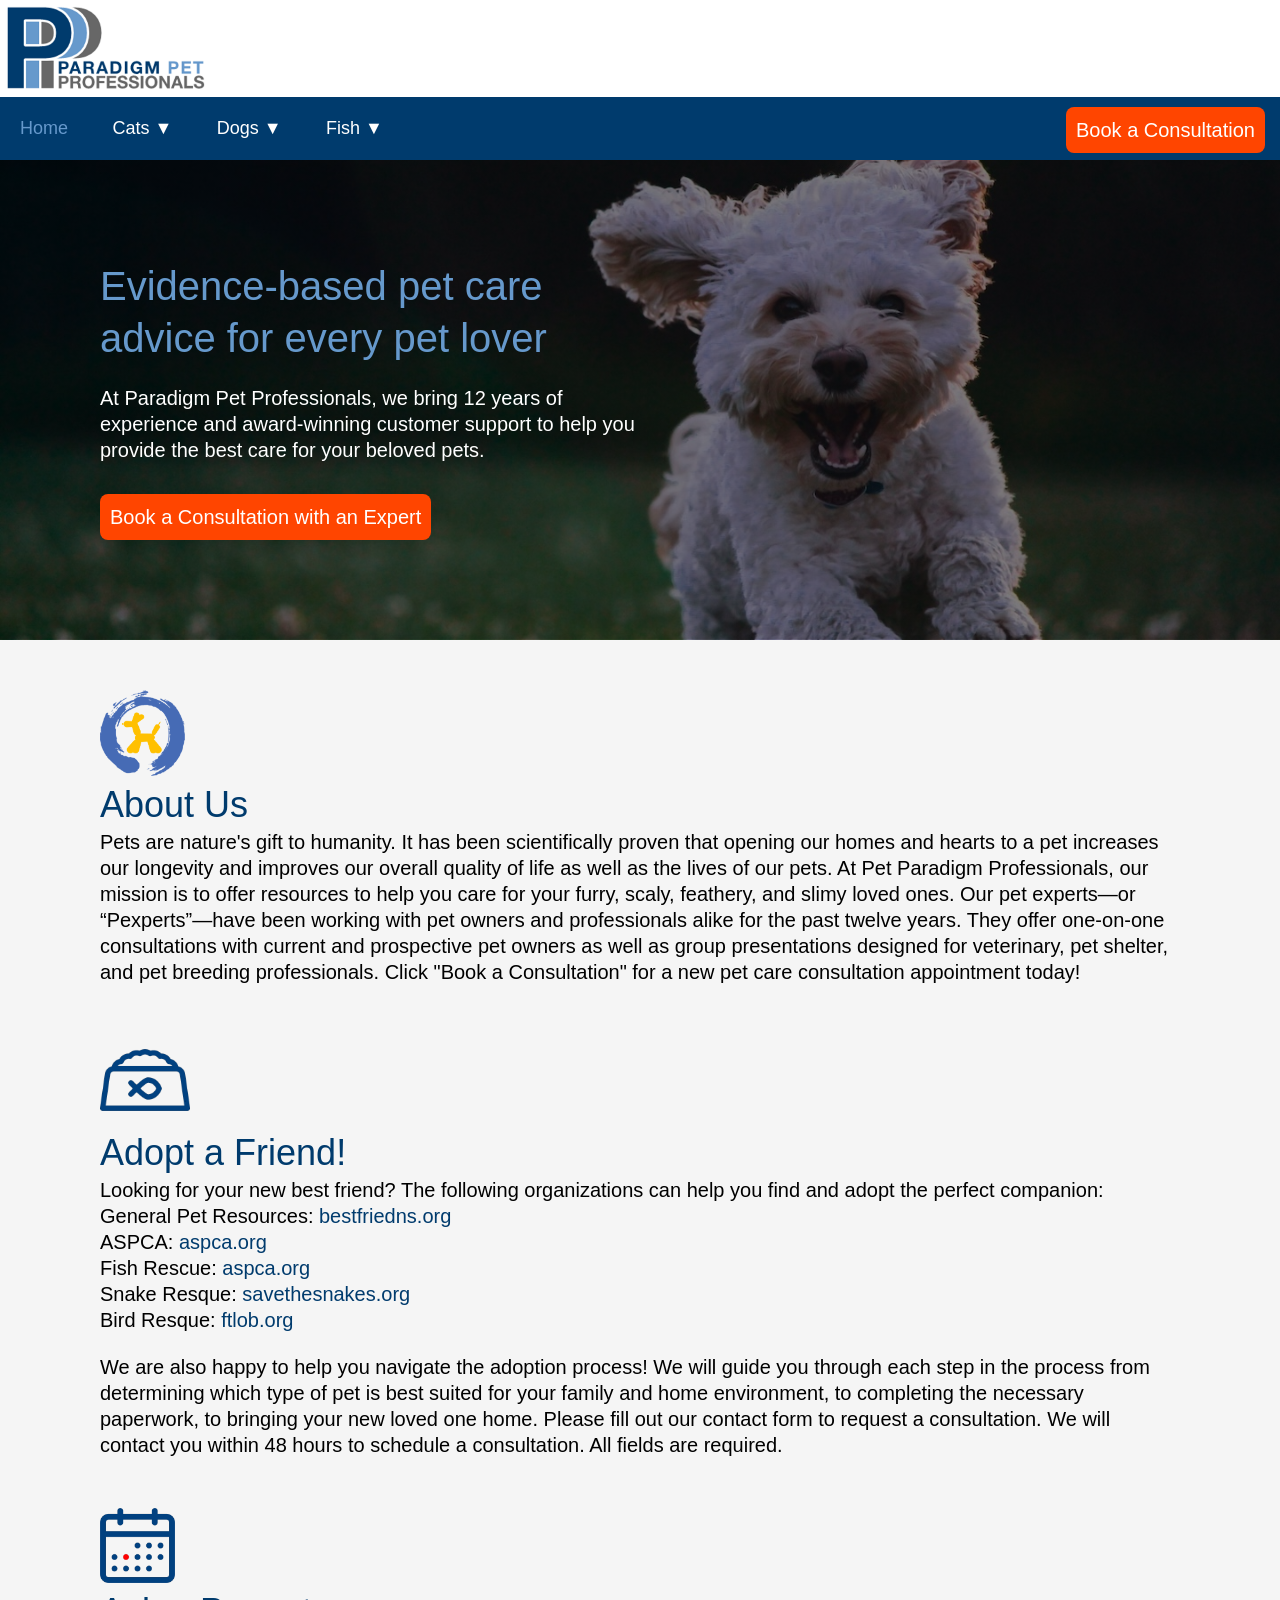
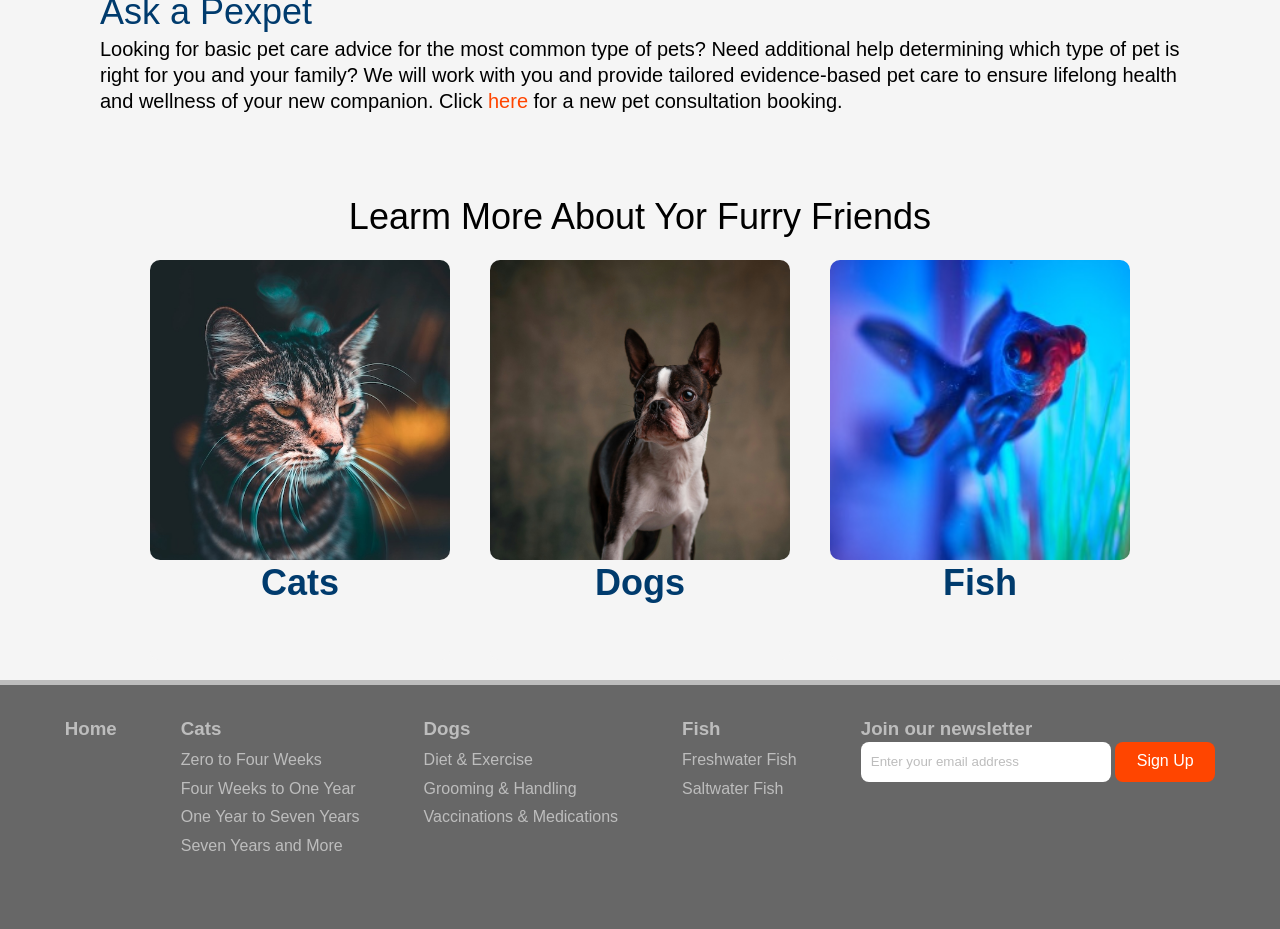
<file: index.html>
<!DOCTYPE html>
<html lang="en">
  <head>
    <link rel="stylesheet" href="css/stylesheet.css" />
    <script defer src="jss/activePage.js"></script>
    <meta charset="UTF-8" />
    <meta name="viewport" content="width=device-width, initial-scale=1.0" />
    <title>Paradigm Pet Profesionals</title>
    <meta name="viewport" content="width=device-width, initial-scale=1.0">
    <link rel="icon" type="pppicon" href="images/brand1.png" />
  </head>
  <body>
    <nav id="navBar">
      <img class="logo" src="images/brand2.png" alt="PPP Logo" width="200">
      <ul>
        <li><a href="index.html">Home</a></li>
        <li>
          <a href="cats.html">Cats ▼</a>
          <ul class="dropdown">
            <li>
              <a href="cats.html#Zero to Four Weeks">Zero to Four Weeks</a>
            </li>
            <li>
              <a href="cats.html#Four Weeks to One Year">Four Weeks to One Year</a>             
              <li><a href="cats.html#One Year to Seven Years">One Year to Seven Years</a></li>
              <li><a href="cats.html#Seven Years and More">Seven Years and More</a></li>
            </li>
          </ul>
        </li>
        <li><a href="dogs.html">Dogs ▼</a>
          <ul class="dropdown">
            <li><a href="dogs.html#Diet & Exercise">Diet & Exercise</a></li>
            <li><a href="dogs.html#Grooming & Handling">Grooming & Handling</a></li>
            <li><a href="dogs.html#Vaccinations & Medications">Vaccinations & Medications</a></li>
          </ul>
        
        </li>
        <li><a href="fish.html">Fish ▼</a>
          <ul class="dropdown">
            <li><a href="fish.html#Freshwater Fish">Freshwater Fish</a></li>
            <li><a href="fish.html#Saltwater Fish">Saltwater Fish</a></li>
          </ul>
        </li>
        <a class="navcta" href="form.html">
          <button>Book a Consultation</button>
        </a>
      </ul>
    </nav>
    <section class="banner">
      <h1 class="hero">Evidence-based pet care advice for every pet lover</h1>
      <br>
      <p class="subhero">At Paradigm Pet Professionals, we bring 12 years of experience and award-winning customer support to help you provide the best care for your beloved pets. </p>
      <a href="form.html">
        <br>
        <button>Book a Consultation with an Expert</button>
      </a>
    </section>
    <section class="services">
      <div class="offerings">
        <img src="images/brand1.png" alt="About Us" width="85px">
        <h1>About Us</h1>
        <p>
          Pets are nature's gift to humanity. It has been scientifically proven that opening our homes and hearts to a pet increases our longevity and improves our overall quality of life as well as the lives of our pets. At Pet Paradigm Professionals, our mission is to offer resources to help you care for your furry, scaly, feathery, and slimy loved ones. Our pet experts—or “Pexperts”—have been working with pet owners and professionals alike for the past twelve years. They offer one-on-one consultations with current and prospective pet owners as well as group presentations designed for veterinary, pet shelter, and pet breeding professionals. Click "Book a Consultation" for a new pet care consultation appointment today!
        </p>
      </div>
      <div class="offerings">
        <img src="images/foodbowl.png" alt="Cat bowl" width="90">
        <h1>Adopt a Friend!</h1>
        <p>Looking for your new best friend? The following organizations can help you find and adopt the perfect companion:</p>
        <p>General Pet Resources:&nbsp;<a href="https://bestfriends.org/pet-care-resources/issues/pet-adoption-resources">bestfriedns.org</a></p>
        <p>ASPCA:&nbsp;<a href="https://www.aspca.org/ ">aspca.org</a></p>
        <p>Fish Rescue:&nbsp;<a href="https://www.aspca.org/ ">aspca.org</a></p>
        <p>Snake Resque:&nbsp;<a href="https://savethesnakes.org/snakerescuecall/">savethesnakes.org</a></p>
        <p>Bird Resque:&nbsp;<a href="https://ftlob.rescuegroups.org/">ftlob.org</a></p>
        <br>
        <p>We are also happy to help you navigate the adoption process! We will guide you through each step in the process from determining which type of pet is best suited for your family and home environment, to completing the necessary paperwork, to bringing your new loved one home. Please fill out our contact form to request a consultation. We will contact you within 48 hours to schedule a consultation. All fields are required.</p>
      </div>
      <div class="offerings">
        <img src="images/calendar.png" alt="Calendar with a selected date" width="75px">
        <h1>Ask a Pexpet</h1>
        <p>
          Looking for basic pet care advice for the most common type of pets? Need additional help determining which type of pet is right for you and your family? We will work with you and provide tailored evidence-based pet care to ensure lifelong health and wellness of your new companion. Click <a  style="color: orangered;" href="form.html">here</a> for a new pet consultation booking.
        </p>
      </div>
      <div class="offerings">
      </div>
    </section>
    <h1 class="midsection">Learm More About Yor Furry Friends</h1>
    <section class="contain">
      <div class="card">
        <a class="cardlinks" href="cats.html"><div class="card-image cat"></div>
          <h2>Cats</h2>
        </a>
      </div>
      <div class="card">
        <a class="cardlinks"  href="dogs.html"><div class="card-image dog"></div>
          <h2>Dogs</h2>
        </a>

      </div>
      <div class="card">
        <a class="cardlinks"  href="fish.html"><div class="card-image fish"></div>
          <h2>Fish</h2>
        </a>

      </div>
    </section>
    
    <footer>
      <div class="footer-container">
        <div class="footer">
          <div class="footer-heading heading-1">
            <a href="index.html"><h3>Home</h3></a>
          </div>
          <div class="footer-heading heading-2">
            <a href="cats.html"><h3>Cats</h3></a>
            <a href="cats.html#Zero to Four Weeks">Zero to Four Weeks</a>
            <a href="cats.html#Four Weeks to One Year">Four Weeks to One Year</a>
                <a href="cats.html#One Year to Seven Years">One Year to Seven Years</a>
                <a href="cats.html#Seven Years and More">Seven Years and More</a>
          </div>
          <div class="footer-heading heading-3">
            <a href="dogs.html"><h3>Dogs</h3></a>
            <a href="dogs.html#Diet & Exercise">Diet & Exercise</a>
            <a href="dogs.html#Grooming & Handling">Grooming & Handling</a>
            <a href="dogs.html#Vaccinations & Medications">Vaccinations & Medications</a>
          </div>
          <div class="footer-heading heading-4">
            <a href="fish.html"><h3>Fish</h3></a>
            <a href="fish.html#Freshwater Fish">Freshwater Fish</a>
            <a href="fish.html#Saltwater Fish">Saltwater Fish</a>
          </div>
          <div class="footer-email-form">
            <h3>
              Join our newsletter
            </h3>
            <input type="email" placeholder="Enter your email address" id="footer-email">
            <input type="submit" value="Sign Up" id="footer-email-btn">
          </div>
        </div>
      </div>
    </footer>
  </body>
</html>
</file>
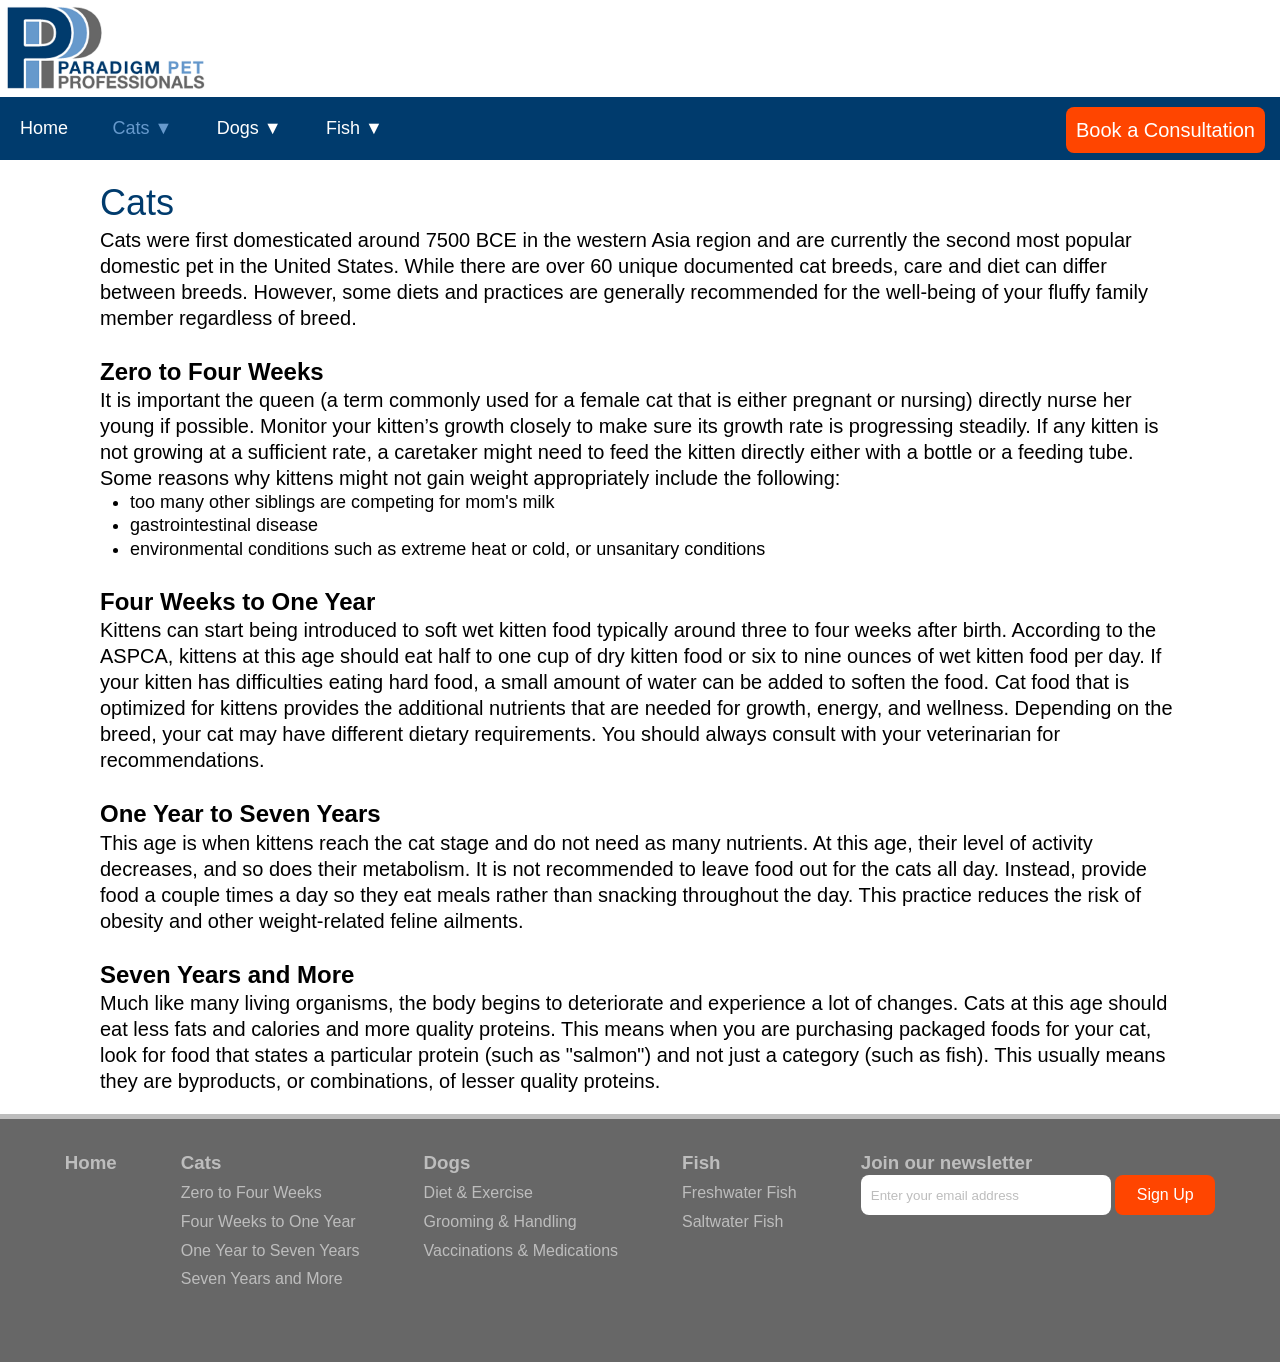
<file: cats.html>
<!DOCTYPE html>
<html lang="en">
  <head>
    <link rel="stylesheet" href="css/stylesheet.css" />
    <script defer src="jss/activePage.js"></script>
    <meta charset="UTF-8" />
    <meta name="viewport" content="width=device-width, initial-scale=1.0" />
    <title>Paradigm Pet Profesionals</title>
    <meta name="viewport" content="width=device-width, initial-scale=1.0">
    <link rel="icon" type="pppicon" href="images/brand1.png" />
  </head>
  <body>
    <nav id="navBar">
      <img class="logo" src="images/brand2.png" alt="PPP Logo" width="200">
      <ul>
        <li><a href="index.html">Home</a></li>
        <li>
          <a href="cats.html">Cats ▼</a>
          <ul class="dropdown">
            <li>
              <a href="cats.html#Zero to Four Weeks">Zero to Four Weeks</a>
            </li>
            <li>
              <a href="cats.html#Four Weeks to One Year">Four Weeks to One Year</a>             
              <li><a href="cats.html#One Year to Seven Years">One Year to Seven Years</a></li>
              <li><a href="cats.html#Seven Years and More">Seven Years and More</a></li>
            </li>
          </ul>
        </li>
        <li><a href="dogs.html">Dogs ▼</a>
          <ul class="dropdown">
            <li><a href="dogs.html#Diet & Exercise">Diet & Exercise</a></li>
            <li><a href="dogs.html#Grooming & Handling">Grooming & Handling</a></li>
            <li><a href="dogs.html#Vaccinations & Medications">Vaccinations & Medications</a></li>
          </ul>
        
        </li>
        <li><a href="fish.html">Fish ▼</a>
          <ul class="dropdown">
            <li><a href="fish.html#Freshwater Fish">Freshwater Fish</a></li>
            <li><a href="fish.html#Saltwater Fish">Saltwater Fish</a></li>
          </ul>
        </li>
        <a class="navcta" href="form.html">
          <button>Book a Consultation</button>
        </a>
      </ul>
    </nav>
    <section class="catspage">
    <h1>Cats</h1>
      <p>
        Cats were first domesticated around 7500 BCE in the western Asia region and are currently the second most popular domestic pet in the United States. While there are over 60 unique documented cat breeds, care and diet can differ between breeds. However, some diets and practices are generally recommended for the well-being of your fluffy family member regardless of breed.
      </p>
      <h2 id="Zero to Four Weeks">Zero to Four Weeks</h2>
      <p>It is important the queen (a term commonly used for a female cat that is either pregnant or nursing) directly nurse her young if possible. Monitor your kitten’s growth closely to make sure its growth rate is progressing steadily. If any kitten is not growing at a sufficient rate, a caretaker might need to feed the kitten directly either with a bottle or a feeding tube. Some reasons why kittens might not gain weight appropriately include the following:
        <ul>
        <li>too many other siblings are competing for mom's milk</li>
        <li>gastrointestinal disease</li>
        <li>environmental conditions such as extreme heat or cold, or unsanitary conditions</li>
        </ul>
      </p>
      <h2 id="Four Weeks to One Year">Four Weeks to One Year</h2>
      <p>Kittens can start being introduced to soft wet kitten food typically around three to four weeks after birth. According to the ASPCA, kittens at this age should eat half to one cup of dry kitten food or six to nine ounces of wet kitten food per day. If your kitten has difficulties eating hard food, a small amount of water can be added to soften the food. Cat food that is optimized for kittens provides the additional nutrients that are needed for growth, energy, and wellness. Depending on the breed, your cat may have different dietary requirements. You should always consult with your veterinarian for recommendations.</p>
      <h2 id="One Year to Seven Years">One Year to Seven Years</h2>
      <p>This age is when kittens reach the cat stage and do not need as many nutrients. At this age, their level of activity decreases, and so does their metabolism. It is not recommended to leave food out for the cats all day. Instead, provide food a couple times a day so they eat meals rather than snacking throughout the day. This practice reduces the risk of obesity and other weight-related feline ailments.</p>
      <h2 id="Seven Years and More">Seven Years and More</h2>
      <p>Much like many living organisms, the body begins to deteriorate and experience a lot of changes. Cats at this age should eat less fats and calories and more quality proteins. This means when you are purchasing packaged foods for your cat, look for food that states a particular protein (such as "salmon") and not just a category (such as fish). This usually means they are byproducts, or combinations, of lesser quality proteins.</p>
    </section>
    <footer>
      <div class="footer-container">
        <div class="footer">
          <div class="footer-heading heading-1">
            <a href="index.html"><h3>Home</h3></a>
          </div>
          <div class="footer-heading heading-2">
            <a href="cats.html"><h3>Cats</h3></a>
            <a href="cats.html#Zero to Four Weeks">Zero to Four Weeks</a>
            <a href="cats.html#Four Weeks to One Year"
              >Four Weeks to One Year</a
            >
            <a href="cats.html#One Year to Seven Years"
              >One Year to Seven Years</a
            >
            <a href="cats.html#Seven Years and More">Seven Years and More</a>
          </div>
          <div class="footer-heading heading-3">
            <a href="dogs.html"><h3>Dogs</h3></a>
            <a href="dogs.html#Diet & Exercise">Diet & Exercise</a>
            <a href="dogs.html#Grooming & Handling">Grooming & Handling</a>
            <a href="dogs.html#Vaccinations & Medications"
              >Vaccinations & Medications</a
            >
          </div>
          <div class="footer-heading heading-4">
            <a href="fish.html"><h3>Fish</h3></a>
            <a href="fish.html#Freshwater Fish">Freshwater Fish</a>
            <a href="fish.html#Saltwater Fish">Saltwater Fish</a>
          </div>
          <div class="footer-email-form">
            <h3>Join our newsletter</h3>
            <input
              type="email"
              placeholder="Enter your email address"
              id="footer-email"
            />
            <input type="submit" value="Sign Up" id="footer-email-btn" />
          </div>
        </div>
      </div>
    </footer>
  </body>
</html>
</file>
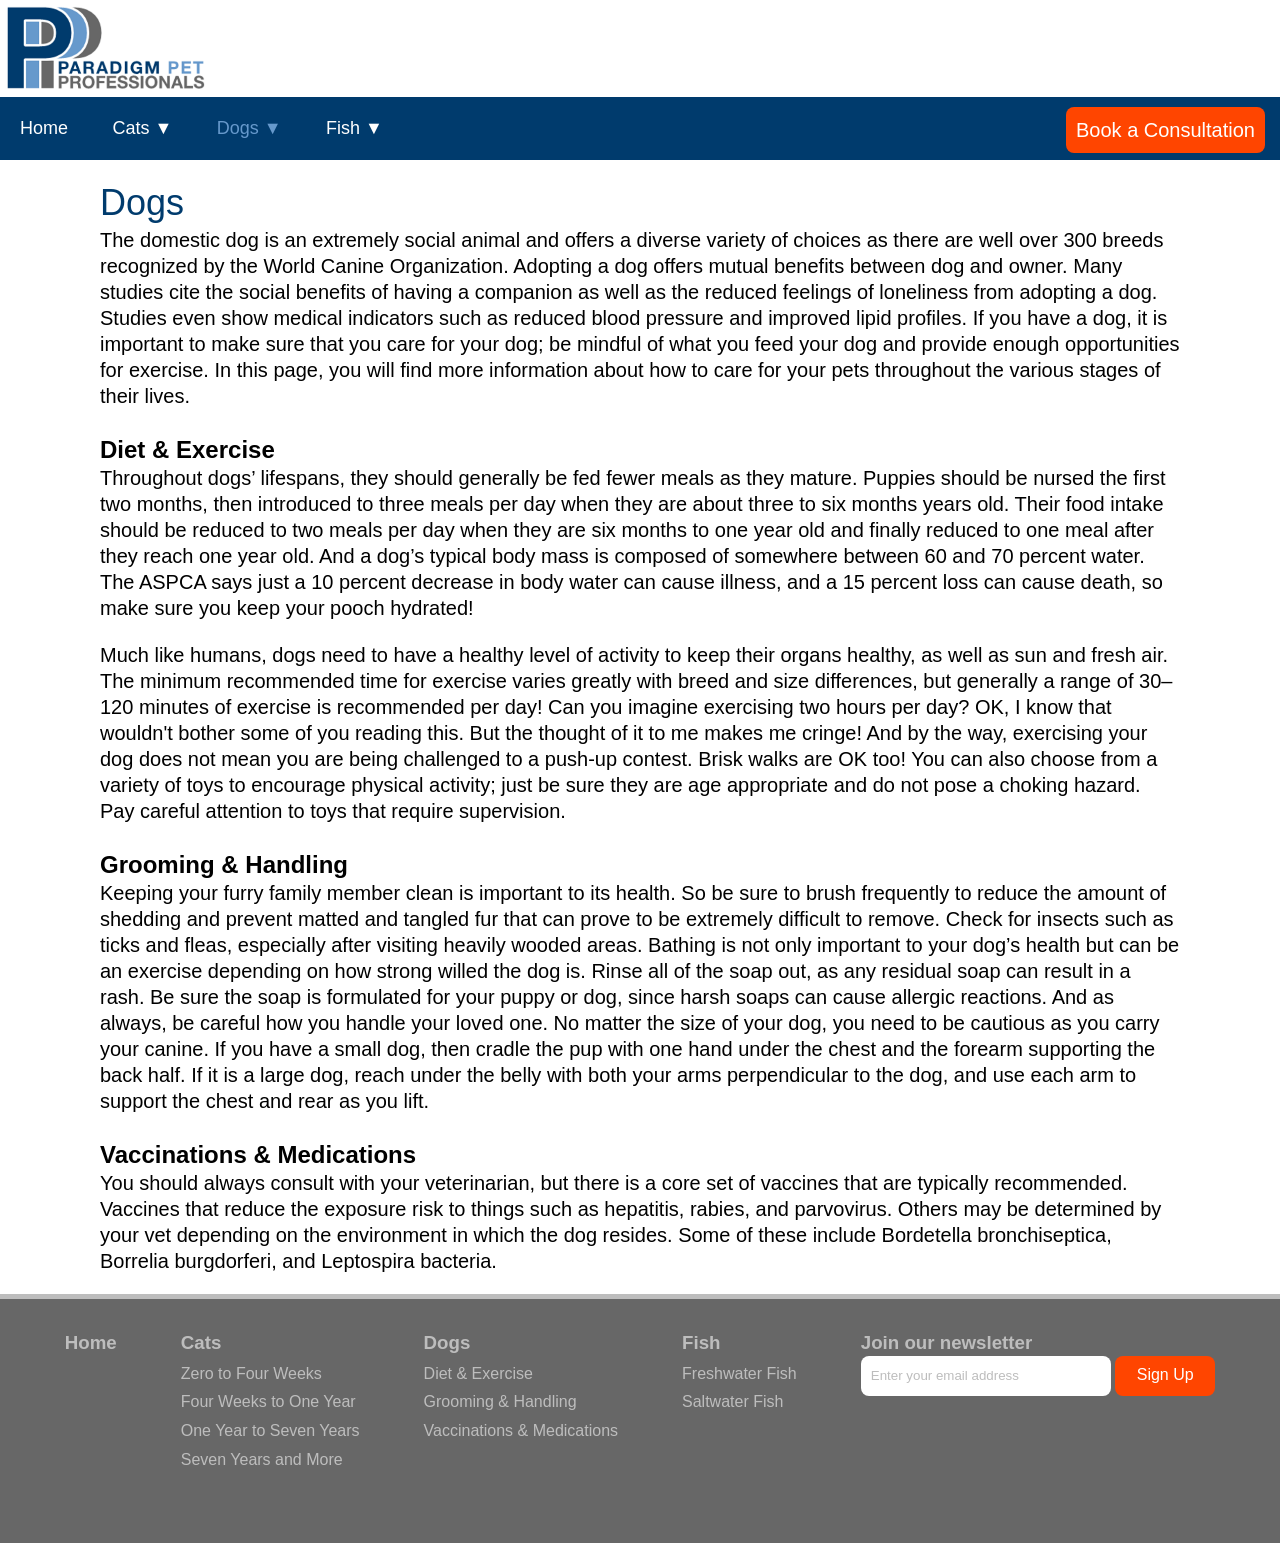
<file: dogs.html>
<!DOCTYPE html>
<html lang="en">
  <head>
    <link rel="stylesheet" href="css/stylesheet.css" />
    <script defer src="jss/activePage.js"></script>
    <meta charset="UTF-8" />
    <meta name="viewport" content="width=device-width, initial-scale=1.0" />
    <title>Paradigm Pet Profesionals</title>
    <meta name="viewport" content="width=device-width, initial-scale=1.0">
    <link rel="icon" type="pppicon" href="images/brand1.png" />
  </head>
  <body>
    <nav id="navBar">
      <img class="logo" src="images/brand2.png" alt="PPP Logo" width="200">
      <ul>
        <li><a href="index.html">Home</a></li>
        <li>
          <a href="cats.html">Cats ▼</a>
          <ul class="dropdown">
            <li>
              <a href="cats.html#Zero to Four Weeks">Zero to Four Weeks</a>
            </li>
            <li>
              <a href="cats.html#Four Weeks to One Year">Four Weeks to One Year</a>             
              <li><a href="cats.html#One Year to Seven Years">One Year to Seven Years</a></li>
              <li><a href="cats.html#Seven Years and More">Seven Years and More</a></li>
            </li>
          </ul>
        </li>
        <li><a href="dogs.html">Dogs ▼</a>
          <ul class="dropdown">
            <li><a href="dogs.html#Diet & Exercise">Diet & Exercise</a></li>
            <li><a href="dogs.html#Grooming & Handling">Grooming & Handling</a></li>
            <li><a href="dogs.html#Vaccinations & Medications">Vaccinations & Medications</a></li>
          </ul>
        
        </li>
        <li><a href="fish.html">Fish ▼</a>
          <ul class="dropdown">
            <li><a href="fish.html#Freshwater Fish">Freshwater Fish</a></li>
            <li><a href="fish.html#Saltwater Fish">Saltwater Fish</a></li>
          </ul>
        </li>
        <a class="navcta" href="form.html">
          <button>Book a Consultation</button>
        </a>
      </ul>
    </nav>
    <section class="dogspage">
      <h1>Dogs</h1>
      <p>The domestic dog is an extremely social animal and offers a diverse variety of choices as there are well over 300 breeds recognized by the World Canine Organization. Adopting a dog offers mutual benefits between dog and owner. Many studies cite the social benefits of having a companion as well as the reduced feelings of loneliness from adopting a dog. Studies even show medical indicators such as reduced blood pressure and improved lipid profiles. If you have a dog, it is important to make sure that you care for your dog; be mindful of what you feed your dog and provide enough opportunities for exercise. In this page, you will find more information about how to care for your pets throughout the various stages of their lives.</p>
      <h2 id="Diet & Exercise">Diet & Exercise</h2>
      <p>Throughout dogs’ lifespans, they should generally be fed fewer meals as they mature. Puppies should be nursed the first two months, then introduced to three meals per day when they are about three to six months years old. Their food intake should be reduced to two meals per day when they are six months to one year old and finally reduced to one meal after they reach one year old. And a dog’s typical body mass is composed of somewhere between 60 and 70 percent water. The ASPCA says just a 10 percent decrease in body water can cause illness, and a 15 percent loss can cause death, so make sure you keep your pooch hydrated!</p>
      <br>
      <p>Much like humans, dogs need to have a healthy level of activity to keep their organs healthy, as well as sun and fresh air. The minimum recommended time for exercise varies greatly with breed and size differences, but generally a range of 30–120 minutes of exercise is recommended per day! Can you imagine exercising two hours per day? OK, I know that wouldn't bother some of you reading this. But the thought of it to me makes me cringe! And by the way, exercising your dog does not mean you are being challenged to a push-up contest. Brisk walks are OK too! You can also choose from a variety of toys to encourage physical activity; just be sure they are age appropriate and do not pose a choking hazard. Pay careful attention to toys that require supervision.</p>
      <h2 id="Grooming & Handling">Grooming & Handling</h2>
      <p>Keeping your furry family member clean is important to its health. So be sure to brush frequently to reduce the amount of shedding and prevent matted and tangled fur that can prove to be extremely difficult to remove. Check for insects such as ticks and fleas, especially after visiting heavily wooded areas. Bathing is not only important to your dog’s health but can be an exercise depending on how strong willed the dog is. Rinse all of the soap out, as any residual soap can result in a rash. Be sure the soap is formulated for your puppy or dog, since harsh soaps can cause allergic reactions. And as always, be careful how you handle your loved one. No matter the size of your dog, you need to be cautious as you carry your canine. If you have a small dog, then cradle the pup with one hand under the chest and the forearm supporting the back half. If it is a large dog, reach under the belly with both your arms perpendicular to the dog, and use each arm to support the chest and rear as you lift.</p>
      <h2 id="Vaccinations & Medications">Vaccinations & Medications</h2>
      <p>You should always consult with your veterinarian, but there is a core set of vaccines that are typically recommended. Vaccines that reduce the exposure risk to things such as hepatitis, rabies, and parvovirus. Others may be determined by your vet depending on the environment in which the dog resides. Some of these include Bordetella bronchiseptica, Borrelia burgdorferi, and Leptospira bacteria.</p>
    </section>
      <footer>
      <div class="footer-container">
        <div class="footer">
          <div class="footer-heading heading-1">
            <a href="index.html"><h3>Home</h3></a>
          </div>
          <div class="footer-heading heading-2">
            <a href="cats.html"><h3>Cats</h3></a>
            <a href="cats.html#Zero to Four Weeks">Zero to Four Weeks</a>
            <a href="cats.html#Four Weeks to One Year"
              >Four Weeks to One Year</a
            >
            <a href="cats.html#One Year to Seven Years"
              >One Year to Seven Years</a
            >
            <a href="cats.html#Seven Years and More">Seven Years and More</a>
          </div>
          <div class="footer-heading heading-3">
            <a href="dogs.html"><h3>Dogs</h3></a>
            <a href="dogs.html#Diet & Exercise">Diet & Exercise</a>
            <a href="dogs.html#Grooming & Handling">Grooming & Handling</a>
            <a href="dogs.html#Vaccinations & Medications"
              >Vaccinations & Medications</a
            >
          </div>
          <div class="footer-heading heading-4">
            <a href="fish.html"><h3>Fish</h3></a>
            <a href="fish.html#Freshwater Fish">Freshwater Fish</a>
            <a href="fish.html#Saltwater Fish">Saltwater Fish</a>
          </div>
          <div class="footer-email-form">
            <h3>Join our newsletter</h3>
            <input
              type="email"
              placeholder="Enter your email address"
              id="footer-email"
            />
            <input type="submit" value="Sign Up" id="footer-email-btn" />
          </div>
        </div>
      </div>
    </footer>
  </body>
</html>
</file>
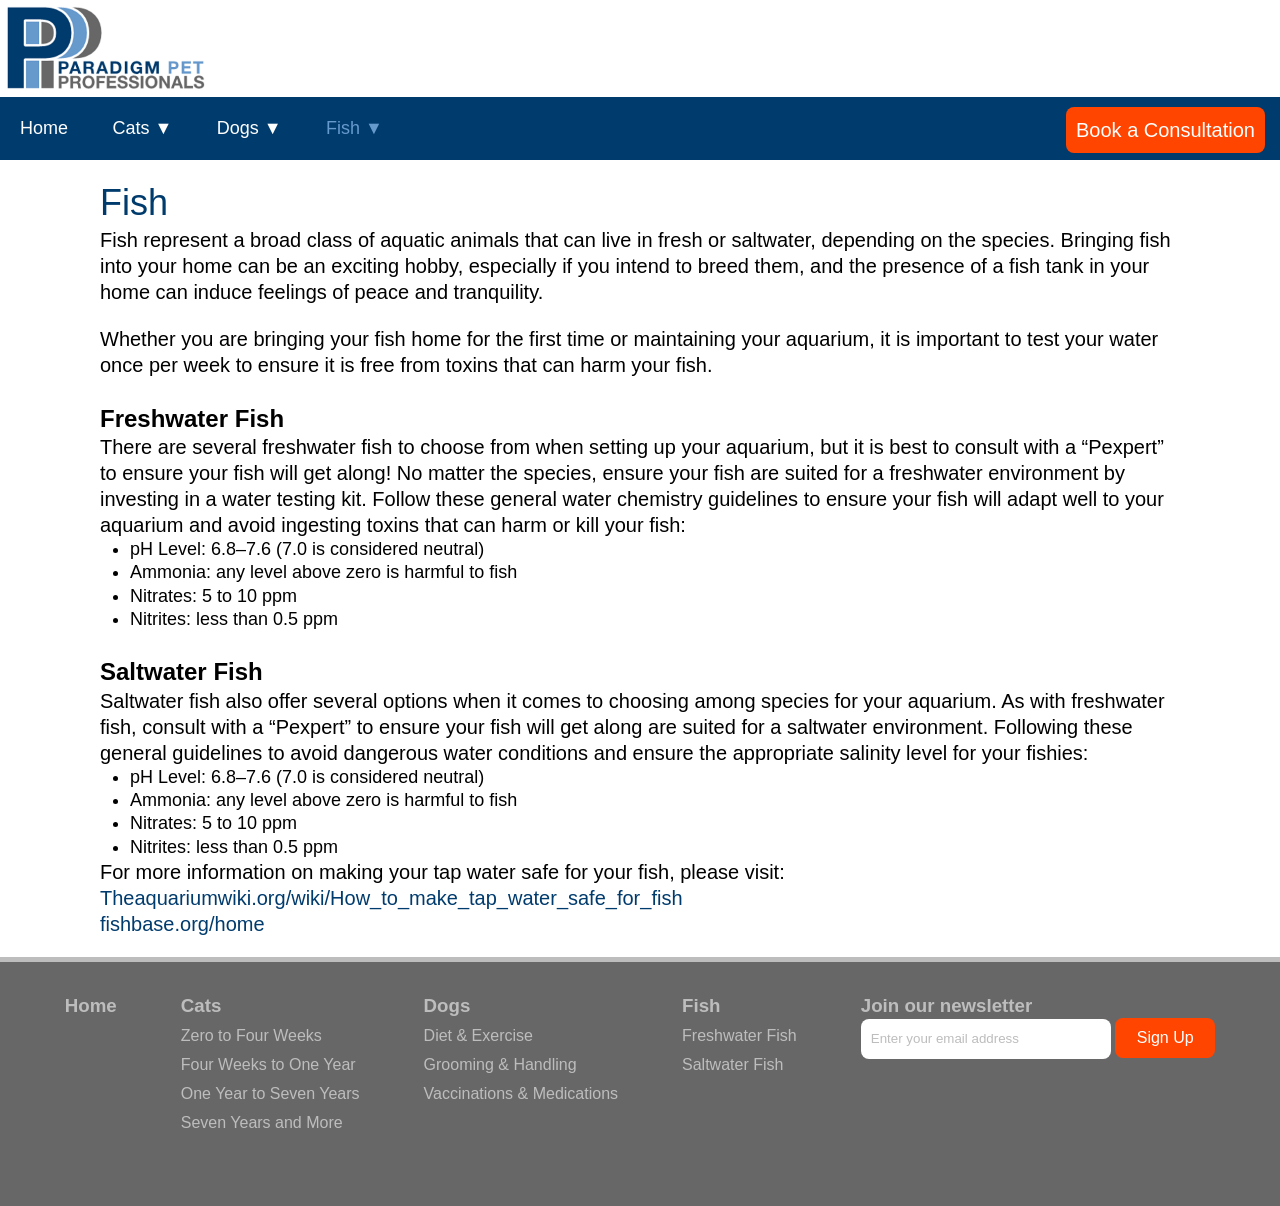
<file: fish.html>
<!DOCTYPE html>
<html lang="en">
  <head>
    <link rel="stylesheet" href="css/stylesheet.css" />
    <script defer src="jss/activePage.js"></script>
    <meta charset="UTF-8" />
    <meta name="viewport" content="width=device-width, initial-scale=1.0" />
    <title>Paradigm Pet Profesionals</title>
    <meta name="viewport" content="width=device-width, initial-scale=1.0">
    <link rel="icon" type="pppicon" href="images/brand1.png" />
  </head>
  <body>
    <nav id="navBar">
      <img class="logo" src="images/brand2.png" alt="PPP Logo" width="200">
      <ul>
        <li><a href="index.html">Home</a></li>
        <li>
          <a href="cats.html">Cats ▼</a>
          <ul class="dropdown">
            <li>
              <a href="cats.html#Zero to Four Weeks">Zero to Four Weeks</a>
            </li>
            <li>
              <a href="cats.html#Four Weeks to One Year">Four Weeks to One Year</a>             
              <li><a href="cats.html#One Year to Seven Years">One Year to Seven Years</a></li>
              <li><a href="cats.html#Seven Years and More">Seven Years and More</a></li>
            </li>
          </ul>
        </li>
        <li><a href="dogs.html">Dogs ▼</a>
          <ul class="dropdown">
            <li><a href="dogs.html#Diet & Exercise">Diet & Exercise</a></li>
            <li><a href="dogs.html#Grooming & Handling">Grooming & Handling</a></li>
            <li><a href="dogs.html#Vaccinations & Medications">Vaccinations & Medications</a></li>
          </ul>
        
        </li>
        <li><a href="fish.html">Fish ▼</a>
          <ul class="dropdown">
            <li><a href="fish.html#Freshwater Fish">Freshwater Fish</a></li>
            <li><a href="fish.html#Saltwater Fish">Saltwater Fish</a></li>
          </ul>
        </li>
        <a class="navcta" href="form.html">
          <button>Book a Consultation</button>
        </a>
      </ul>
    </nav>
    <section class="fishpage">
      <h1>
        Fish
      </h1>
      <p>Fish represent a broad class of aquatic animals that can live in fresh or saltwater, depending on the species. Bringing fish into your home can be an exciting hobby, especially if you intend to breed them, and the presence of a fish tank in your home can induce feelings of peace and tranquility.</p>
      <br>
      <p>Whether you are bringing your fish home for the first time or maintaining your aquarium, it is important to test your water once per week to ensure it is free from toxins that can harm your fish.</p>
      <h2 id="Freshwater Fish">Freshwater Fish</h2>
      <p>There are several freshwater fish to choose from when setting up your aquarium, but it is best to consult with a “Pexpert” to ensure your fish will get along! No matter the species, ensure your fish are suited for a freshwater environment by investing in a water testing kit. Follow these general water chemistry guidelines to ensure your fish will adapt well to your aquarium and avoid ingesting toxins that can harm or kill your fish:
        <ul>
        <li>pH Level: 6.8–7.6 (7.0 is considered neutral)</li>
        <li>Ammonia: any level above zero is harmful to fish</li>
        <li>Nitrates: 5 to 10 ppm</li>
        <li>Nitrites: less than 0.5 ppm</li>
      </ul>
        </p>
      <h2 id="Saltwater Fish">Saltwater Fish</h2>
      <p>Saltwater fish also offer several options when it comes to choosing among species for your aquarium. As with freshwater fish, consult with a “Pexpert” to ensure your fish will get along are suited for a saltwater environment. Following these general guidelines to avoid dangerous water conditions and ensure the appropriate salinity level for your fishies:</p>
      <ul>
      <li>pH Level: 6.8–7.6 (7.0 is considered neutral)</li>
      <li>Ammonia: any level above zero is harmful to fish</li>
      <li>Nitrates: 5 to 10 ppm</li>
      <li>Nitrites: less than 0.5 ppm</li>
      </ul>
      <p>For more information on making your tap water safe for your fish, please visit: <a href="http://www.theaquariumwiki.org/wiki/How_to_make_tap_water_safe_for_fish">Theaquariumwiki.org/wiki/How_to_make_tap_water_safe_for_fish</a>
      <br>
      <p><a href="http://fishbase.org/home.htm">fishbase.org/home</a></p>
    </section>
    <footer>
      <div class="footer-container">
        <div class="footer">
          <div class="footer-heading heading-1">
            <a href="index.html"><h3>Home</h3></a>
          </div>
          <div class="footer-heading heading-2">
            <a href="cats.html"><h3>Cats</h3></a>
            <a href="cats.html#Zero to Four Weeks">Zero to Four Weeks</a>
            <a href="cats.html#Four Weeks to One Year"
              >Four Weeks to One Year</a
            >
            <a href="cats.html#One Year to Seven Years"
              >One Year to Seven Years</a
            >
            <a href="cats.html#Seven Years and More">Seven Years and More</a>
          </div>
          <div class="footer-heading heading-3">
            <a href="dogs.html"><h3>Dogs</h3></a>
            <a href="dogs.html#Diet & Exercise">Diet & Exercise</a>
            <a href="dogs.html#Grooming & Handling">Grooming & Handling</a>
            <a href="dogs.html#Vaccinations & Medications"
              >Vaccinations & Medications</a
            >
          </div>
          <div class="footer-heading heading-4">
            <a href="fish.html"><h3>Fish</h3></a>
            <a href="fish.html#Freshwater Fish">Freshwater Fish</a>
            <a href="fish.html#Saltwater Fish">Saltwater Fish</a>
          </div>
          <div class="footer-email-form">
            <h3>Join our newsletter</h3>
            <input
              type="email"
              placeholder="Enter your email address"
              id="footer-email"
            />
            <input type="submit" value="Sign Up" id="footer-email-btn" />
          </div>
        </div>
      </div>
    </footer>
  </body>
</html>
</file>
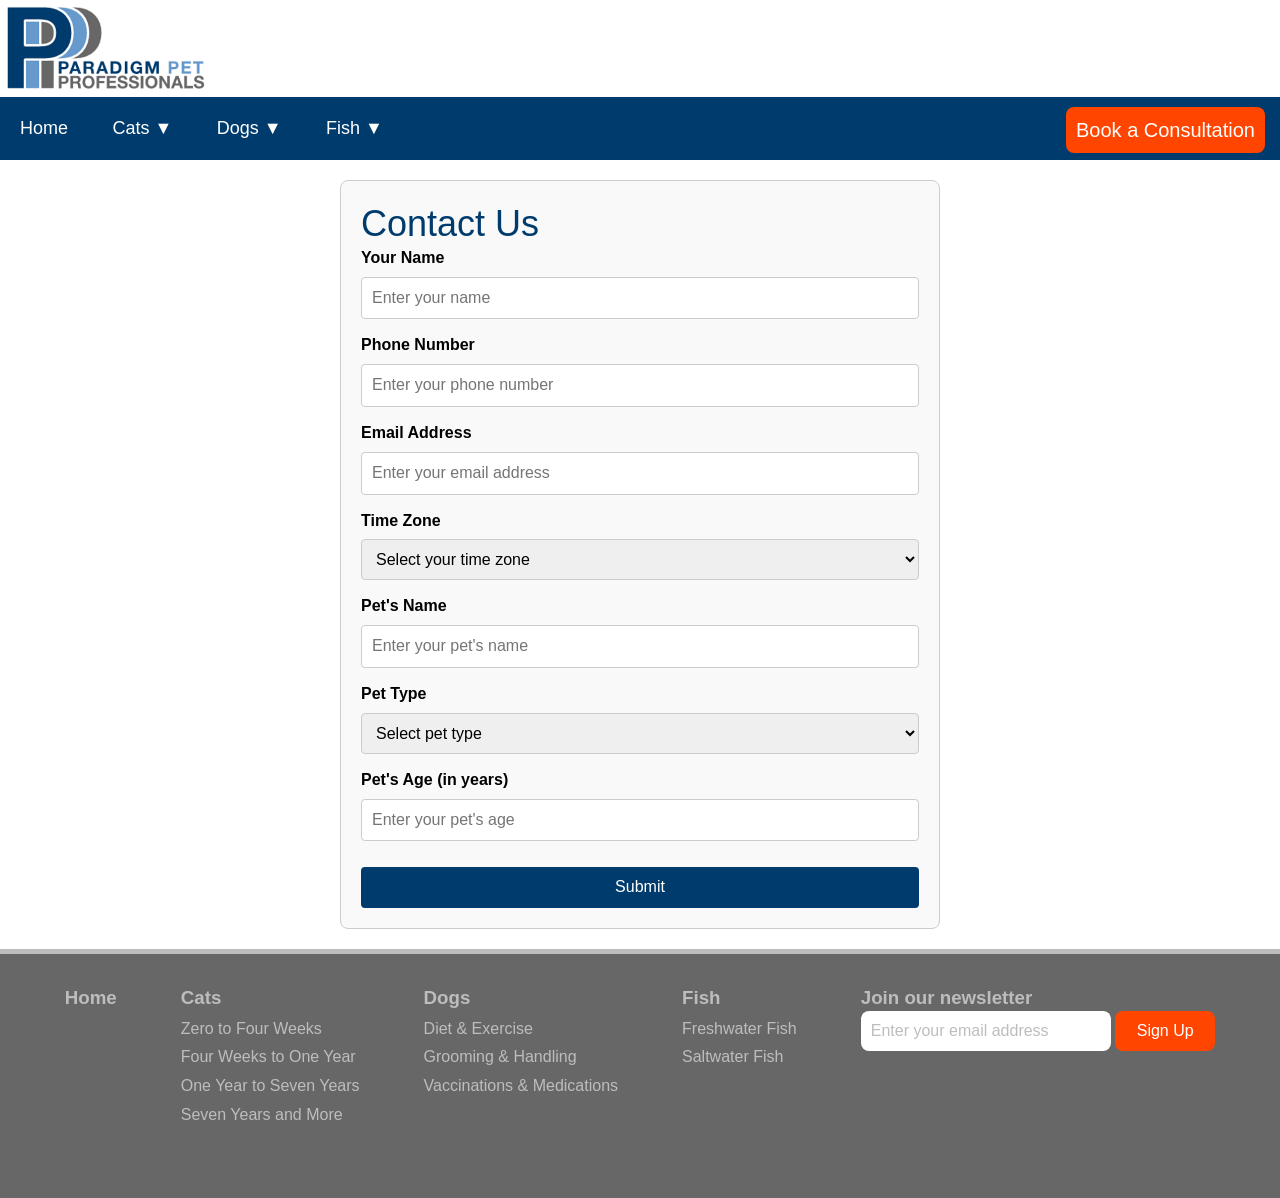
<file: form.html>
<!DOCTYPE html>
<html lang="en">
  <head>
    <link rel="stylesheet" href="css/stylesheet.css" />
    <style>
      body{
          padding: 0;
          margin: 0;
          font-family: Helvetica;
          box-sizing: border-box;
      }

      .container{
          max-width: 600px;
          margin: 20px auto;
          padding: 20px;
          border: 1px solid #ccc;
          border-radius: 8px;
          background-color: #f9f9f9;
      }

      h4{
        color: #003b6d;
        font-size: 36px;
        font-weight: 100;
      }

      label{
          display: block;
          margin-bottom: 8px;
          font-weight: bold;
      }

      input, select, textarea{
          width: 100%;
          padding: 10px;
          margin-bottom: 16px;
          border: 1px solid #ccc;
          border-radius: 4px;
          font-size: 16px;
      }

      form > button{
          width: 100%;
          padding: 10px;
          background-color: #003B6D;
          color: white;
          border: none;
          border-radius: 4px;
          font-size: 16px;
          cursor: pointer;
      }

      form> button:hover{
          background-color:#6699CC;
      }

      .warning{
          color: red;
          font-size: 14px;
          margin-top: -12px;
          margin-bottom: 12px;
      }
  </style>
    <script defer src="jss/activePage.js"></script>
    <meta charset="UTF-8" />
    <meta name="viewport" content="width=device-width, initial-scale=1.0" />
    <title>Paradigm Pet Profesionals</title>
    <meta name="viewport" content="width=device-width, initial-scale=1.0">
    <link rel="icon" type="pppicon" href="images/brand1.png" />
  </head>
  <body>
    <nav id="navBar">
      <img class="logo" src="images/brand2.png" alt="PPP Logo" width="200">
      <ul>
        <li><a href="index.html">Home</a></li>
        <li>
          <a href="cats.html">Cats ▼</a>
          <ul class="dropdown">
            <li>
              <a href="cats.html#Zero to Four Weeks">Zero to Four Weeks</a>
            </li>
            <li>
              <a href="cats.html#Four Weeks to One Year">Four Weeks to One Year</a>             
              <li><a href="cats.html#One Year to Seven Years">One Year to Seven Years</a></li>
              <li><a href="cats.html#Seven Years and More">Seven Years and More</a></li>
            </li>
          </ul>
        </li>
        <li><a href="dogs.html">Dogs ▼</a>
          <ul class="dropdown">
            <li><a href="dogs.html#Diet & Exercise">Diet & Exercise</a></li>
            <li><a href="dogs.html#Grooming & Handling">Grooming & Handling</a></li>
            <li><a href="dogs.html#Vaccinations & Medications">Vaccinations & Medications</a></li>
          </ul>
        
        </li>
        <li><a href="fish.html">Fish ▼</a>
          <ul class="dropdown">
            <li><a href="fish.html#Freshwater Fish">Freshwater Fish</a></li>
            <li><a href="fish.html#Saltwater Fish">Saltwater Fish</a></li>
          </ul>
        </li>
        <a class="navcta" href="form.html">
          <button>Book a Consultation</button>
        </a>
      </ul>
    </nav>
    <div class="container">
      <h4>Contact Us</h4>
      <form id="contactForm" action="/submit" method="post">
          <label for="name">Your Name</label>
          <input type="text" id="name" name="name" placeholder="Enter your name" required>
          <label for="phone">Phone Number</label>
          <input type="tel" id="phone" name="phone" placeholder="Enter your phone number" required>
          <label for="email">Email Address</label>
          <input type="email" id="email" name="email" placeholder="Enter your email address" required>
          <label for="timezone">Time Zone</label>
          <select id="timezone" name="timezone" required>
              <option value="" disabled selected>Select your time zone</option>
              <option value="EST">Eastern Standard Time (EST)</option>
              <option value="CST">Central Standard Time (CST)</option>
              <option value="MST">Mountain Standard Time (MST)</option>
              <option value="PST">Pacific Standard Time (PST)</option>
          </select>
          <label for="pet-name">Pet's Name</label>
          <input type="text" id="pet-name" name="pet-name" placeholder="Enter your pet's name" required>
          <label for="pet-type">Pet Type</label>
          <select id="pet-type" name="pet-type" required>
              <option value="" disabled selected>Select pet type</option>
              <option value="dog">Dog</option>
              <option value="cat">Cat</option>
              <option value="bird">Bird</option>
              <option value="reptile">Reptile</option>
              <option value="small-animal">Small Animal</option>
          </select>
          <label for="pet-age">Pet's Age (in years)</label>
          <input type="number" id="pet-age" name="pet-age" placeholder="Enter your pet's age" min="0" required>
          <button type="submit">Submit</button>
      </form>
  </div> 
    <footer>
      <div class="footer-container">
        <div class="footer">
          <div class="footer-heading heading-1">
            <a href="index.html"><h3>Home</h3></a>
          </div>
          <div class="footer-heading heading-2">
            <a href="cats.html"><h3>Cats</h3></a>
            <a href="cats.html#Zero to Four Weeks">Zero to Four Weeks</a>
            <a href="cats.html#Four Weeks to One Year">Four Weeks to One Year</a>
                <a href="cats.html#One Year to Seven Years">One Year to Seven Years</a>
                <a href="cats.html#Seven Years and More">Seven Years and More</a>
          </div>
          <div class="footer-heading heading-3">
            <a href="dogs.html"><h3>Dogs</h3></a>
            <a href="dogs.html#Diet & Exercise">Diet & Exercise</a>
            <a href="dogs.html#Grooming & Handling">Grooming & Handling</a>
            <a href="dogs.html#Vaccinations & Medications">Vaccinations & Medications</a>
          </div>
          <div class="footer-heading heading-4">
            <a href="fish.html"><h3>Fish</h3></a>
            <a href="fish.html#Freshwater Fish">Freshwater Fish</a>
            <a href="fish.html#Saltwater Fish">Saltwater Fish</a>
          </div>
          <div class="footer-email-form">
            <h3>
              Join our newsletter
            </h3>
            <input type="email" placeholder="Enter your email address" id="footer-email">
            <input type="submit" value="Sign Up" id="footer-email-btn">
          </div>
        </div>
      </div>
    </footer>
  </body>
</html>
</file>
<file: css/stylesheet.css>
.logo {
  margin-left: 5px;
  margin-top: 5px;
}
* {
  padding: 0;
  margin: 0;
  font-family: Helvetica;
  line-height: 1.3;
  box-sizing: border-box;
}

nav > ul {
  list-style: none;
  background: #003b6d;
}
nav > ul li {
  display: inline-block;
  position: relative;
}

nav > ul li a {
  display: block;
  padding: 20px 20px;
  color: #fff;
  text-decoration: none;
  text-align: center;
  font-size: 18px;
}
nav > ul li ul.dropdown li {
  display: block;
}

ul li ul.dropdown {
  width: 300%;
  background-color: #003b6d;
  position: absolute;
  z-index: 999;
  display: none;
}

ul li a:hover {
  background: #6699cc;
  transition: 300ms;
}

.navcta {
  position: relative;
  float: right;
  margin-right: 15px;
}

button:hover {
  background: #6699cc;
  cursor: pointer;
}

ul li:hover ul.dropdown {
  display: block;
}
.consultation {
  padding: 10px;
  margin-top: 10px;
  background-color: orangered;
  text-decoration: none;
  color: white;
  font-size: 18px;
  border-radius: 8px;
}
.subhero {
  display: flex;
  width: 50%;
}
.banner {
  background-color: #003b6d;
  background-image: linear-gradient(rgba(0, 0, 0, 0.5), rgba(0, 0, 0, 0.5)),
    url(../images/happydog.jpg);
  background-size: cover;
  background-position: center;
  color: white;
  text-align: left;
  padding: 100px;
  padding-bottom: 100px;
}
.hero {
  font-size: 40px;
  font-weight: 10;
  color: #6699cc;
  display: flex;
  width: 45%;
}
button {
  border: none;
  padding: 10px;
  margin-top: 10px;
  background-color: orangered;
  text-decoration: none;
  color: white;
  font-size: 20px;
  border-radius: 8px;
}

.adoption {
  background-color: whitesmoke;
  color: #003b6d;
  text-align: justify;
  padding: 100px;
  padding-bottom: 100px;
}
.midsection {
  background-color: whitesmoke;
  text-align: center;
  padding-top: 30px;
  color: black;
}
.contain {
  background-color: whitesmoke;
  display: flex;
  justify-content: center;
}
.services {
  background-color: whitesmoke;
  display: block;
}
.offerings {
  padding-left: 100px;
  padding-right: 100px;
  padding-top: 50px;
}
h1 {
  color: #003b6d;
  font-size: 36px;
  font-weight: 100;
}
p {
  font-size: 20px;
}

p > a {
  text-decoration: none;
  color: #003b6d;
}
p > a:hover {
  color: orangered;
}

div > img {
  position: relative;
  float: initial;
}
.card {
  background: whitesmoke;
  width: 300px;
  height: 300px;
  margin: 20px;
  border-radius: 9px;
  text-align: center;
  padding-bottom: 400px;
}

div.card:hover {
  cursor: pointer;
  transform: scale(1.1);
  transition: 300ms ease-in-out;
}
.card-image {
  height: 300px;
  margin-bottom: 0px;
  background-size: cover;
  border-radius: 10px;
}
.cardlinks {
  text-decoration: none;
  color: #003b6d;
  font-size: 24px;
}
.cat {
  background-image: url(../images/cat.jpg);
}

.dog {
  background-image: url(../images/dog4.jpg);
}

.fish {
  background-image: url(../images/fish2.jpg);
}

footer {
  border-top: #bdbdbd solid 5px;
}
.footer-container {
  background-color: #676767;
  padding-bottom: 4rem;
  padding: 2rem 0 4rem 0;
}

.footer {
  color: #bdbdbd;
  display: flex;
  justify-content: center;
  flex-wrap: wrap;
  flex-direction: row;
  margin: 0 auto;
}
.footer-heading {
  display: flex;
  flex-direction: column;
  margin-right: 4rem;
}
footer-heading h3 {
  margin-bottom: 2rem;
}

.footer-heading a {
  color: #bdbdbd;
  text-decoration: none;
  margin-bottom: 0.5rem;
}
.footer-heading a:hover {
  color: orangered;
  transition: 0.3s ease-out;
}
.footer-emai-form h3 {
  margin-bottom: 2rem;
}

#footer-email {
  width: 250px;
  height: 40px;
  border-radius: 8px;
  outline: none;
  border: none;
  padding-left: 10px;
}
#footer-email::placeholder {
  color: #bdbdbd;
}

#footer-email-btn {
  width: 100px;
  height: 40px;
  border-radius: 8px;
  outline: none;
  border: none;
  color: white;
  background-color: orangered;
  font-size: 1rem;
}

#footer-email-btn:hover {
  cursor: pointer;
  background-color: #6699cc;
  transform: 0.4s ease-out;
}
a:is(:link, :active, :visited).active {
  color: #6699cc;
  background-color: #003b6d;
}

.catspage {
  margin: 20px 100px 20px 100px;
}
.dogspage {
  margin: 20px 100px 20px 100px;
}
.fishpage {
  margin: 20px 100px 20px 100px;
}
.formpage {
  margin: 20px 100px 20px 100px;
}
section > ul {
  margin-left: 30px;
  font-size: 18px;
}

section > h2 {
  padding-top: 25px;
}
</file>
